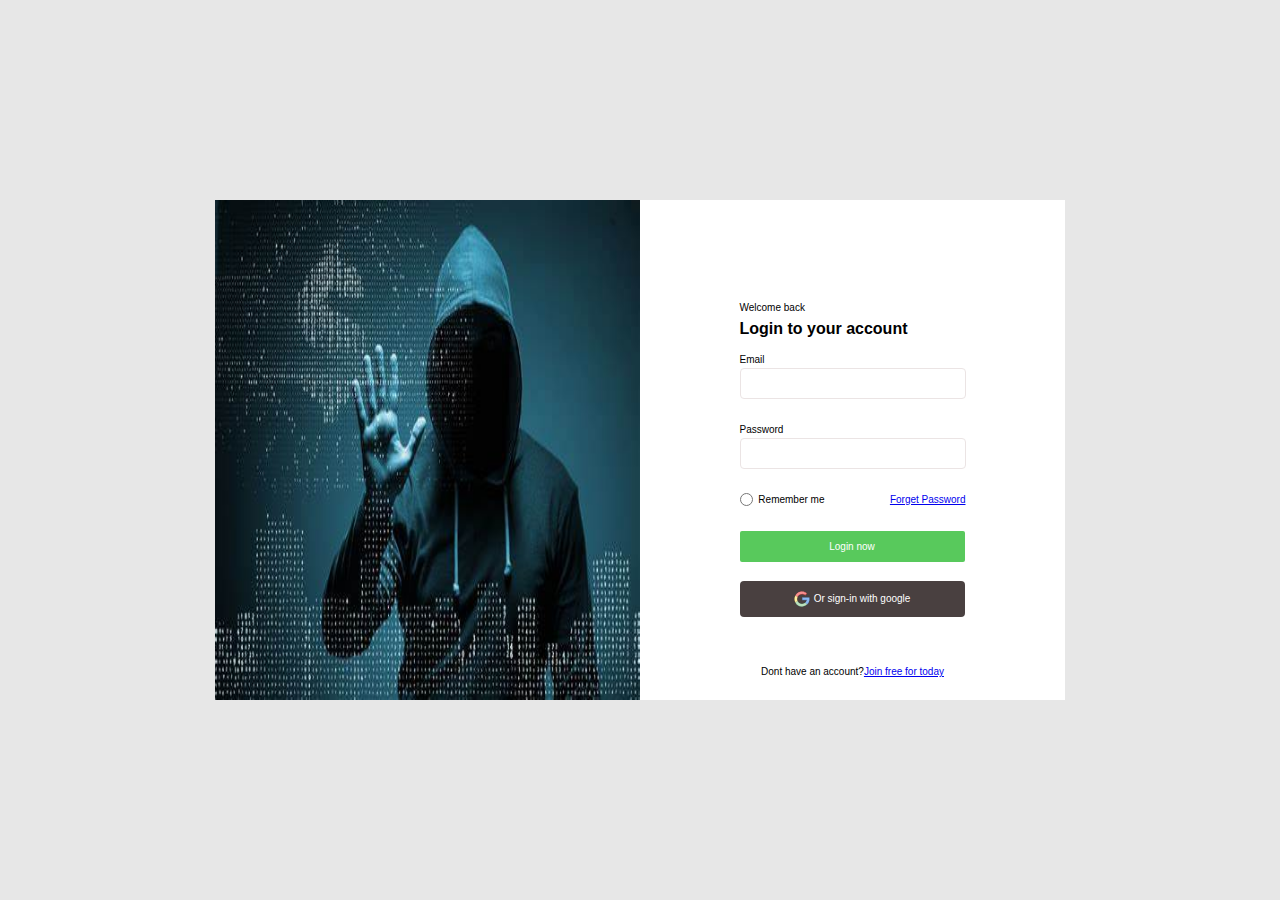
<file: index.html>
<!DOCTYPE html>
<html lang="en">
<head>
    <meta charset="UTF-8">
    <meta name="viewport" content="width=device-width, initial-scale=1.0">
    <link rel="stylesheet" href="style.css">
    <title>Document</title>
</head>
<body>
    <section class="login_page">
        <div class="login_page-image">
            <img class="form_image" src="login_page-image.jfif" alt="login_section-image">
        </div>
        <div class="login_page-form">
            <div>
            <p>Welcome back</p>
            <h2 class="main-heading">Login to your account</h2>
            <form class="login_form" action="#">
                <div>
                    <label for="email">Email</label>
                    <br>
                    <input type="text" id="email">
                </div>

                <div>
                    <label for="password">Password</label>
                    <br>
                    <input type="password" id="password">
                </div>

                <div class="login_form-remember">
                    <div class="remember_radio">
                        <input type="radio" id="remember_me">
                        <label for="remember_me">Remember me</label>
                    </div>
                    <a href="#">Forget Password</a>
                </div>

                <input class="button_login" type="button" value="Login now">
            </form>
            <button class="button_google"><svg style="margin-right: 4px;" xmlns="http://www.w3.org/2000/svg" x="0px" y="0px" width="16" height="16" viewBox="0 0 40 40">
                <path fill="#8bb7f0" d="M28.229,29.396c1.528-1.345,2.711-3.051,3.438-4.968c0.187-0.491,0.321-0.905,0.423-1.303 l0.16-0.625H20.5v-6h17.662c0.225,1.167,0.338,2.343,0.338,3.5c0,5.005-2.069,9.834-5.692,13.32L28.229,29.396z"></path><path fill="#4e7ab5" d="M37.744,17C37.914,18.002,38,19.008,38,20c0,4.719-1.891,9.277-5.216,12.641l-3.802-3.259 c1.385-1.333,2.465-2.964,3.153-4.777c0.192-0.506,0.332-0.937,0.44-1.355L32.897,22h-1.291H21v-5H37.744 M38.57,16H20v7h11.607 c-0.11,0.428-0.252,0.842-0.406,1.25c-0.772,2.034-2.073,3.808-3.744,5.141l5.367,4.6C36.611,30.518,39,25.544,39,20 C39,18.627,38.847,17.291,38.57,16L38.57,16z"></path><path fill="#8bb7f0" d="M32.828,22c-0.501,3.231-2.175,6.075-4.594,8.058l3.825,3.278c3.175-2.873,5.329-6.852,5.828-11.336 H32.828z"></path><path fill="#bae0bd" d="M20,38.5c-6.903,0-13.128-3.773-16.349-9.877l4.957-3.499C10.625,29.626,15.031,32.5,20,32.5 c2.713,0,5.277-0.851,7.439-2.465l4.624,3.963C28.695,36.906,24.434,38.5,20,38.5z"></path><path fill="#5e9c76" d="M8.411,25.875C10.612,30.242,15.035,33,20,33c2.688,0,5.234-0.803,7.413-2.329l3.876,3.322 C28.086,36.585,24.12,38,20,38c-6.57,0-12.509-3.513-15.697-9.225L8.411,25.875 M8.828,24.357l-5.82,4.108 C6.123,34.704,12.552,39,20,39c4.949,0,9.442-1.908,12.823-5.009l-5.367-4.6C25.411,31.023,22.822,32,20,32 C14.911,32,10.573,28.827,8.828,24.357L8.828,24.357z"></path><path fill="#bae0bd" d="M28.234,30.058C25.992,31.896,23.125,33,20,33c-5.407,0-10.041-3.303-12-8l-4.13,2.95 C6.807,33.899,12.917,38,20,38c4.645,0,8.866-1.775,12.059-4.664L28.234,30.058z"></path><path fill="#f78f8f" d="M3.891,10.907C7.177,5.094,13.31,1.5,20,1.5c4.493,0,8.8,1.632,12.186,4.607l-4.212,4.212 C25.757,8.498,22.944,7.5,20,7.5c-4.84,0-9.196,2.763-11.271,7.093L3.891,10.907z"></path><path fill="#c74343" d="M20,2c4.193,0,8.22,1.462,11.449,4.136l-3.515,3.515C25.688,7.935,22.905,7,20,7 c-4.828,0-9.192,2.643-11.445,6.832l-4.01-3.055C7.791,5.342,13.637,2,20,2 M20,1C12.746,1,6.446,5.068,3.245,11.044l5.682,4.329 C10.738,11.043,15.013,8,20,8c3.059,0,5.881,1.116,8,3l4.911-4.911C29.52,2.94,24.992,1,20,1L20,1z"></path><g><path fill="#f78f8f" d="M20,7V2C13.07,2,7.064,5.922,4.056,11.662l4.056,3.09C10.13,10.189,14.689,7,20,7z"></path></g><g><path fill="#ffeea3" d="M3.235,27.789C2.083,25.324,1.5,22.707,1.5,20c0-2.838,0.661-5.66,1.917-8.197l4.905,3.737 C7.776,16.965,7.5,18.463,7.5,20c0,1.435,0.249,2.851,0.74,4.214L3.235,27.789z"></path><path fill="#ba9b48" d="M3.604,12.574l4.121,3.14C7.244,17.09,7,18.528,7,20c0,1.367,0.217,2.717,0.646,4.024l-4.204,3.003 C2.484,24.791,2,22.432,2,20C2,17.441,2.552,14.897,3.604,12.574 M3.245,11.044C1.815,13.713,1,16.76,1,20 c0,3.075,0.747,5.97,2.044,8.54l5.799-4.142C8.305,23.035,8,21.554,8,20c0-1.64,0.331-3.203,0.927-4.627L3.245,11.044L3.245,11.044 z"></path></g><g><path fill="#ffeea3" d="M7,20c0-1.869,0.402-3.642,1.112-5.248l-4.056-3.09C2.749,14.156,2,16.989,2,20 c0,2.858,0.684,5.55,1.869,7.951L8,25C7.357,23.461,7,21.772,7,20z"></path></g>
                </svg>Or sign-in with google</button>
            </div>
            <div class="form_sign-in">
                <p>Dont have an account? </p>
                <a href="#">Join free for today</a>
            </div>
        </div>
    </section>
</body>
</html>
</file>
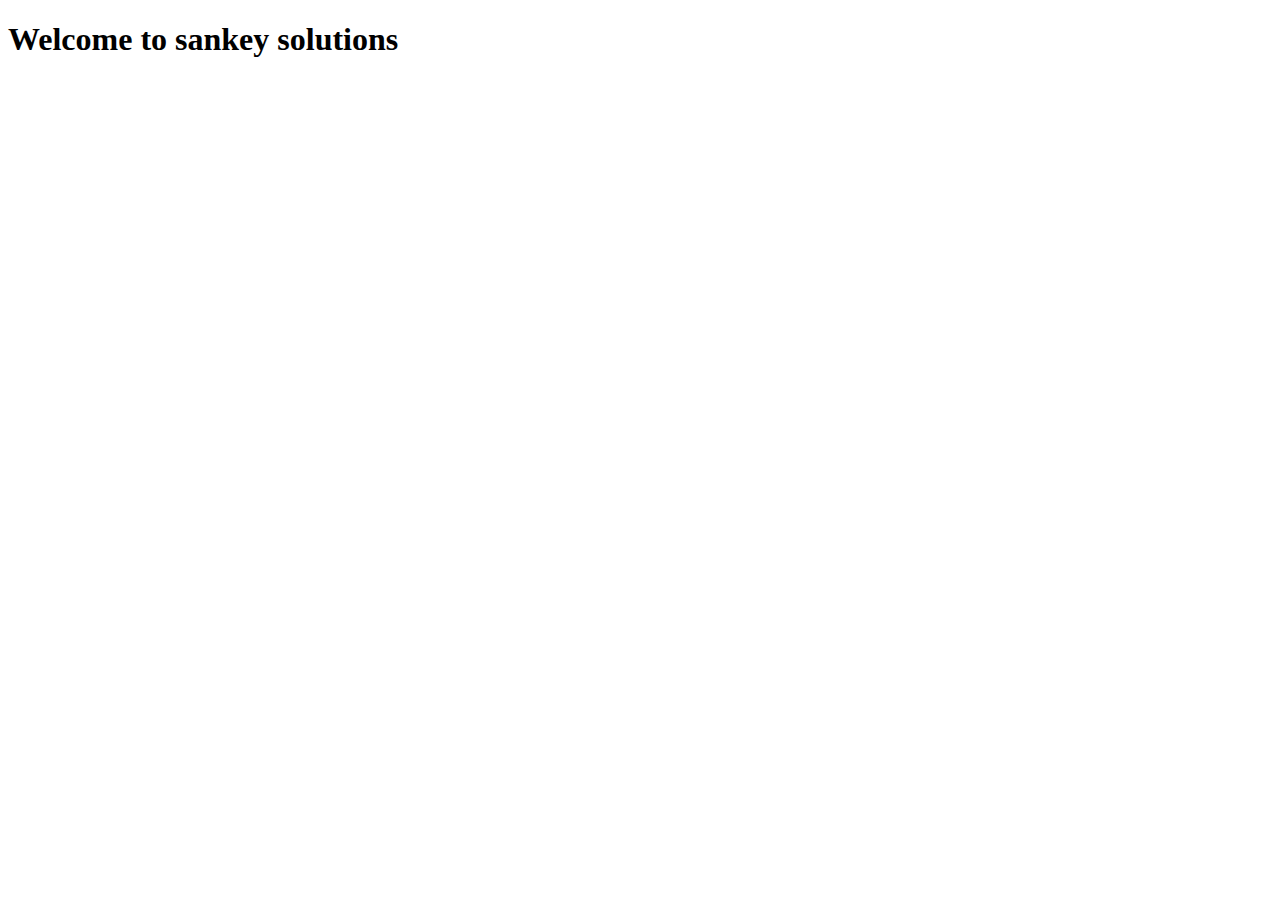
<file: home.html>
<!DOCTYPE html>
<html lang="en">
<head>
    <meta charset="UTF-8">
    <meta name="viewport" content="width=device-width, initial-scale=1.0">
    <title>Document</title>
</head>
<body>
    <h1>Welcome to sankey solutions</h1>
</body>
</html>
</file>
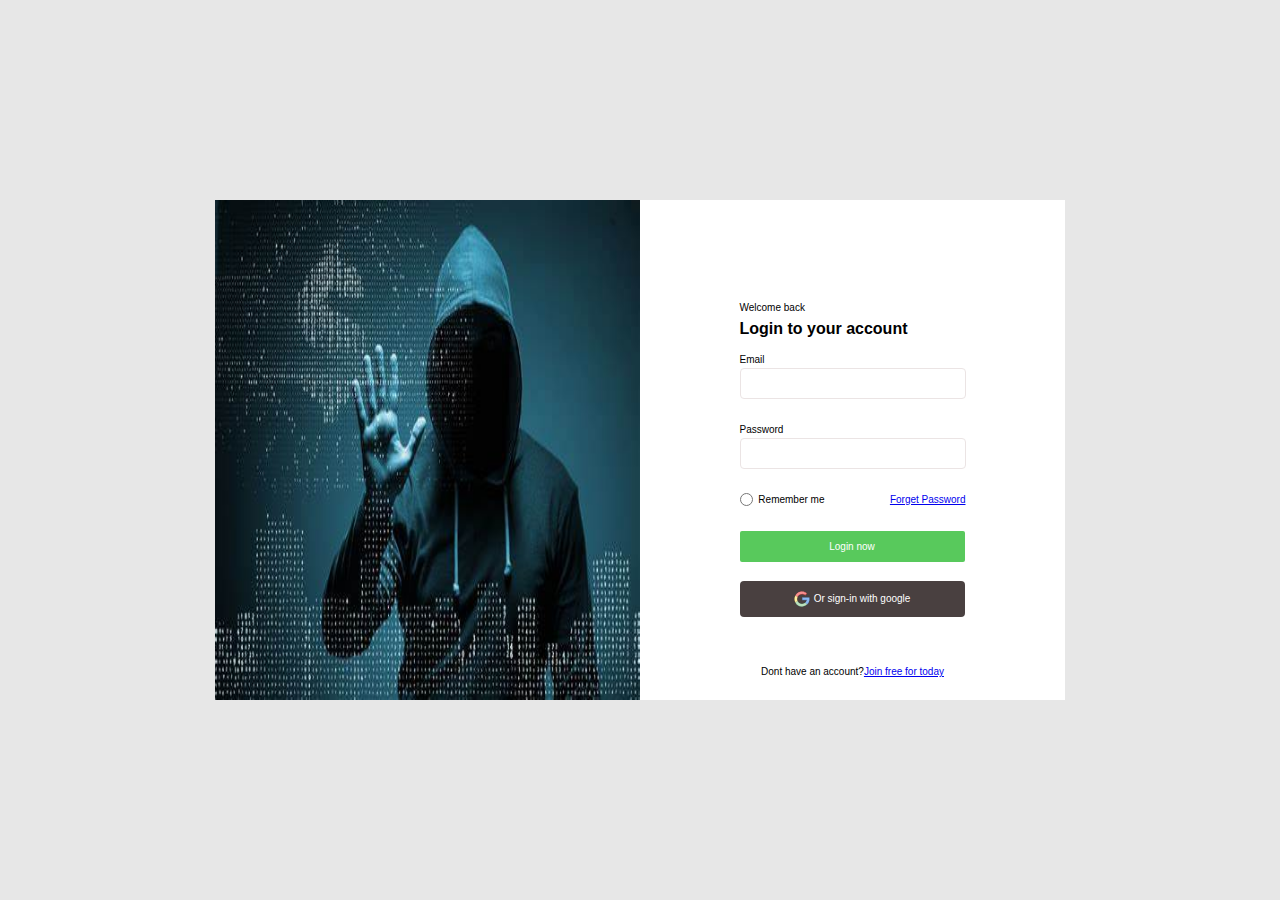
<file: login.html>
<!DOCTYPE html>
<html lang="en">
<head>
    <meta charset="UTF-8">
    <meta name="viewport" content="width=device-width, initial-scale=1.0">
    <link rel="stylesheet" href="style.css">
    <title>Document</title>
    <script src="script.js"></script>
</head>
<body>
    <section class="login_page">
        <div class="login_page-image">
            <img class="form_image" src="login_page-image.jfif" alt="login_section-image">
        </div>
        <div class="login_page-form">
            <div>
            <p>Welcome back</p>
            <h2 class="main-heading">Login to your account</h2>
            <form class="login_form"  action="http://127.0.0.1:5500/home.html" onsubmit="return valid()">
                <div id="email_box">
                    <label for="email">Email</label>
                    <br>
                    <input type="text" id="email">
                    <p id="error_email"></p>
                </div>

                <div id="password_box">
                    <label for="password">Password</label>
                    <br>
                    <input type="password" id="password">
                    <p id="error_password"></p>
                </div>

                <div class="login_form-remember">
                    <div class="remember_radio">
                        <input type="radio" id="remember_me">
                        <label for="remember_me">Remember me</label>
                    </div>
                    <a href="#">Forget Password</a>
                </div>

                <input class="button_login" type="submit" value="Login now">
            </form>
            <button class="button_google"><svg style="margin-right: 4px;" xmlns="http://www.w3.org/2000/svg" x="0px" y="0px" width="16" height="16" viewBox="0 0 40 40">
                <path fill="#8bb7f0" d="M28.229,29.396c1.528-1.345,2.711-3.051,3.438-4.968c0.187-0.491,0.321-0.905,0.423-1.303 l0.16-0.625H20.5v-6h17.662c0.225,1.167,0.338,2.343,0.338,3.5c0,5.005-2.069,9.834-5.692,13.32L28.229,29.396z"></path><path fill="#4e7ab5" d="M37.744,17C37.914,18.002,38,19.008,38,20c0,4.719-1.891,9.277-5.216,12.641l-3.802-3.259 c1.385-1.333,2.465-2.964,3.153-4.777c0.192-0.506,0.332-0.937,0.44-1.355L32.897,22h-1.291H21v-5H37.744 M38.57,16H20v7h11.607 c-0.11,0.428-0.252,0.842-0.406,1.25c-0.772,2.034-2.073,3.808-3.744,5.141l5.367,4.6C36.611,30.518,39,25.544,39,20 C39,18.627,38.847,17.291,38.57,16L38.57,16z"></path><path fill="#8bb7f0" d="M32.828,22c-0.501,3.231-2.175,6.075-4.594,8.058l3.825,3.278c3.175-2.873,5.329-6.852,5.828-11.336 H32.828z"></path><path fill="#bae0bd" d="M20,38.5c-6.903,0-13.128-3.773-16.349-9.877l4.957-3.499C10.625,29.626,15.031,32.5,20,32.5 c2.713,0,5.277-0.851,7.439-2.465l4.624,3.963C28.695,36.906,24.434,38.5,20,38.5z"></path><path fill="#5e9c76" d="M8.411,25.875C10.612,30.242,15.035,33,20,33c2.688,0,5.234-0.803,7.413-2.329l3.876,3.322 C28.086,36.585,24.12,38,20,38c-6.57,0-12.509-3.513-15.697-9.225L8.411,25.875 M8.828,24.357l-5.82,4.108 C6.123,34.704,12.552,39,20,39c4.949,0,9.442-1.908,12.823-5.009l-5.367-4.6C25.411,31.023,22.822,32,20,32 C14.911,32,10.573,28.827,8.828,24.357L8.828,24.357z"></path><path fill="#bae0bd" d="M28.234,30.058C25.992,31.896,23.125,33,20,33c-5.407,0-10.041-3.303-12-8l-4.13,2.95 C6.807,33.899,12.917,38,20,38c4.645,0,8.866-1.775,12.059-4.664L28.234,30.058z"></path><path fill="#f78f8f" d="M3.891,10.907C7.177,5.094,13.31,1.5,20,1.5c4.493,0,8.8,1.632,12.186,4.607l-4.212,4.212 C25.757,8.498,22.944,7.5,20,7.5c-4.84,0-9.196,2.763-11.271,7.093L3.891,10.907z"></path><path fill="#c74343" d="M20,2c4.193,0,8.22,1.462,11.449,4.136l-3.515,3.515C25.688,7.935,22.905,7,20,7 c-4.828,0-9.192,2.643-11.445,6.832l-4.01-3.055C7.791,5.342,13.637,2,20,2 M20,1C12.746,1,6.446,5.068,3.245,11.044l5.682,4.329 C10.738,11.043,15.013,8,20,8c3.059,0,5.881,1.116,8,3l4.911-4.911C29.52,2.94,24.992,1,20,1L20,1z"></path><g><path fill="#f78f8f" d="M20,7V2C13.07,2,7.064,5.922,4.056,11.662l4.056,3.09C10.13,10.189,14.689,7,20,7z"></path></g><g><path fill="#ffeea3" d="M3.235,27.789C2.083,25.324,1.5,22.707,1.5,20c0-2.838,0.661-5.66,1.917-8.197l4.905,3.737 C7.776,16.965,7.5,18.463,7.5,20c0,1.435,0.249,2.851,0.74,4.214L3.235,27.789z"></path><path fill="#ba9b48" d="M3.604,12.574l4.121,3.14C7.244,17.09,7,18.528,7,20c0,1.367,0.217,2.717,0.646,4.024l-4.204,3.003 C2.484,24.791,2,22.432,2,20C2,17.441,2.552,14.897,3.604,12.574 M3.245,11.044C1.815,13.713,1,16.76,1,20 c0,3.075,0.747,5.97,2.044,8.54l5.799-4.142C8.305,23.035,8,21.554,8,20c0-1.64,0.331-3.203,0.927-4.627L3.245,11.044L3.245,11.044 z"></path></g><g><path fill="#ffeea3" d="M7,20c0-1.869,0.402-3.642,1.112-5.248l-4.056-3.09C2.749,14.156,2,16.989,2,20 c0,2.858,0.684,5.55,1.869,7.951L8,25C7.357,23.461,7,21.772,7,20z"></path></g>
                </svg>Or sign-in with google</button>
            </div>
            <div class="form_sign-in">
                <p>Dont have an account? </p>
                <a href="#">Join free for today</a>
            </div>
        </div>
    </section>
</body>
</html>
</file>
<file: style.css>
* {
  margin: 0;
  padding: 0;
}

html {
    box-sizing: border-box;
    font-size: 62.5%; 
}

body {
    font-family: "Nunito", sans-serif;
    line-height: 1.6; 
    background-color: #e7e7e7;
}

.login_page{
    display: flex;
    background-color: white;
    width: 85rem;
    height: 50rem;
    position: absolute;
    top: 50%;
    left: 50%;
    transform: translate(-50%, -50%);
}

.login_page-image{
    width: 50%;
}

.form_image{
    width: 100%;
    height: 100%;
}

.login_page-form{
    display: flex;
    flex-direction: column;
    margin: 10rem auto 2rem auto;
    justify-content: space-between;
}

.main-heading{
    font-weight: bold;
    font-size: 1.6rem;
}
@media (max-width:800px) {
    .main_heading{
        font-size: 4rem;
    }
}

.login_form{
    display: flex;
    margin-top: 1rem;
    flex-direction: column;
    height: 21rem;
    justify-content: space-between;
    margin-bottom: 1.9rem;
}

.login_form-remember{
    display: flex;
    justify-content: space-between;
    margin-bottom: 1rem;
    margin-top: 1rem;
}



.form_sign-in{
    display: flex;
    align-items: center;
    justify-content: center;
}

.button_login{
    font-size: 10px;
    padding: 1rem;
    background-color: #58c95c;
    color: white;
    border-radius: 2px;
    border: none;
    width: 22.5rem;
    cursor: pointer;
}

.button_google{
    font-size: 10px;
    padding: 1rem;
    background-color: rgb(73, 64, 64);
    color: white;
    border-radius: 4px;
    border: none;
    width: 22.5rem;
    display: flex;
    align-items: center;
    justify-content: center;
}

#email{
    margin-bottom: 1rem;
}

#password,#email{
    padding: 0.7rem;
    border-radius: 4px;
    width: 21rem;
    border: 1px solid #ebe4e4;
}

.remember_radio{
    display: flex;
    align-items: center;
    justify-content: space-between;
    height: auto;
    width: 8.5rem;
}

#error_email,#error_password{
    color:red;
}


@media (max-width:800px) {
    .login_page{
        width: 100%;
        height: 100%;
        flex-direction: column;
    }

    .login_page-image{
        width: 100%;
    }

    .login_page-form{
        margin-top: 5rem;
        margin-bottom: 3rem;
        height: 100%;
    }

}
</file>
